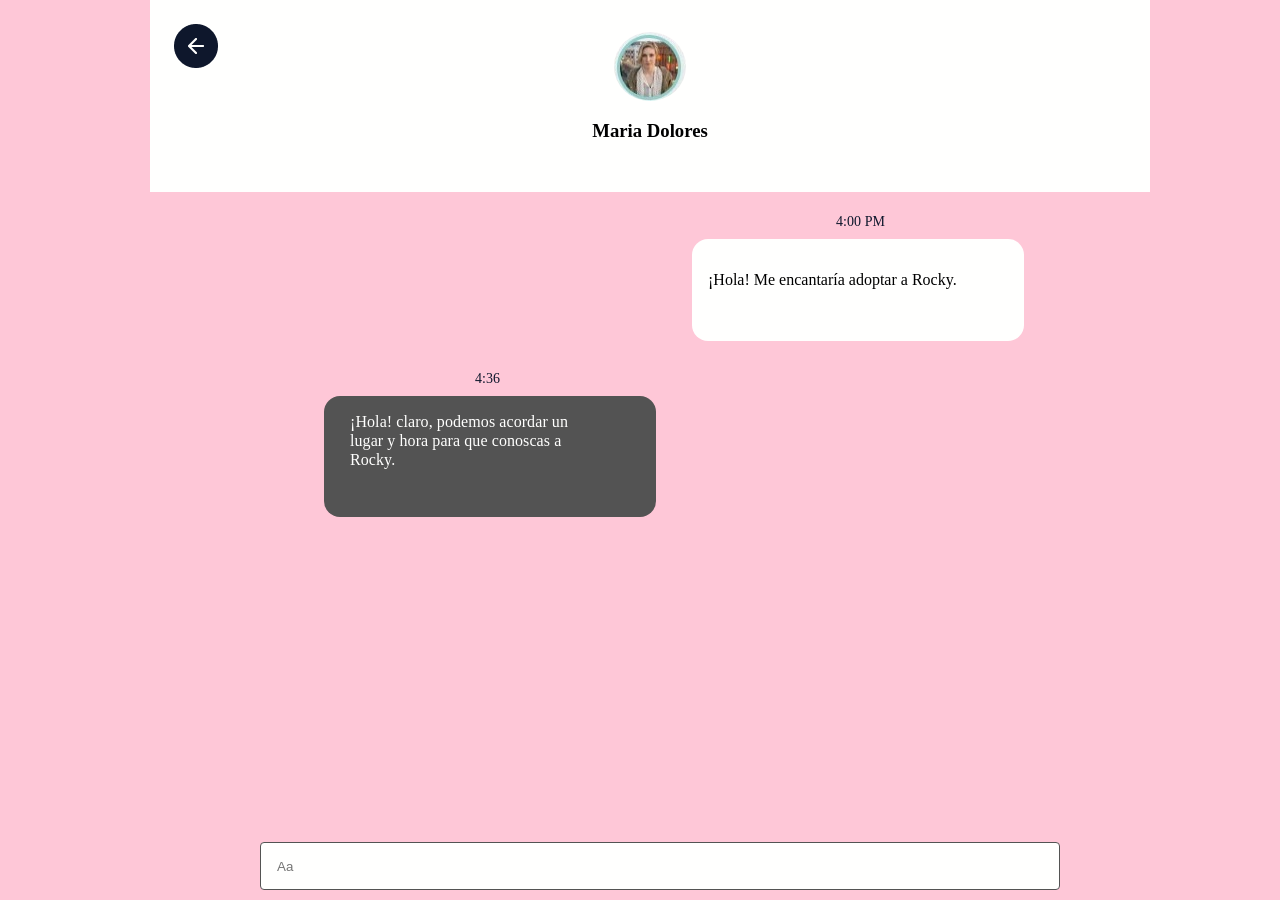
<file: pages/chat.html>
<!DOCTYPE html>
<html lang="en">
<head>
    <meta charset="UTF-8">
    <meta http-equiv="X-UA-Compatible" content="IE=edge">
    <meta name="viewport" content="width=device-width, initial-scale=1.0">
    <link rel="icon" type="image/png" sizes="32x32" href="../images/leonidasesteban.com.png">
    <link rel="stylesheet" href="../styles/scss/style.css">
    <title>Adopción de mascotas</title>
</head>
<body>
    <div class="chat1">
        <div class="usuario">
            <div class="back">
                <a href="./mensaje.html"><img src="../images/back.png"></a>
            </div>
            <div class="perfil-usuario">
                <img src="../images/fotochat.png" class="img-usuario">
                <h3 class="nombre-usuario">Maria Dolores</h3>
            </div>
        </div>
        <div>
            <h4 class="no-mensajes">Aún no hay mensajes</h4>
        </div>
        <div  id="misMensajes" class="mensaje-chat1">
                <div class="envio-mensaje">
                    <p class="hora-envio-mensaje">4:00 PM</p>
                    <div class="div-text-envio">
                        <p clas="text-mensaje-envio">¡Hola! Me encantaría adoptar a Rocky.</p>
                    </div>
                </div>
                <div class="recibir-mensaje">
                    <p class="hora-recibir-mensaje">4:36</p>
                    <div class="div-text-recibir">
                        <p class="text-mensaje-recibir">¡Hola! claro, podemos acordar un lugar y hora para que conoscas a Rocky.</p>
                    </div>
                </div>
        </div>
        <div class="text-chat">
            <input id="textoChat" type="text" class="input-text" placeholder="Aa">
        </div>
    </div>
    <script src="../scripts/chat.js" type="module"></script>
</body>
</html>
</file>
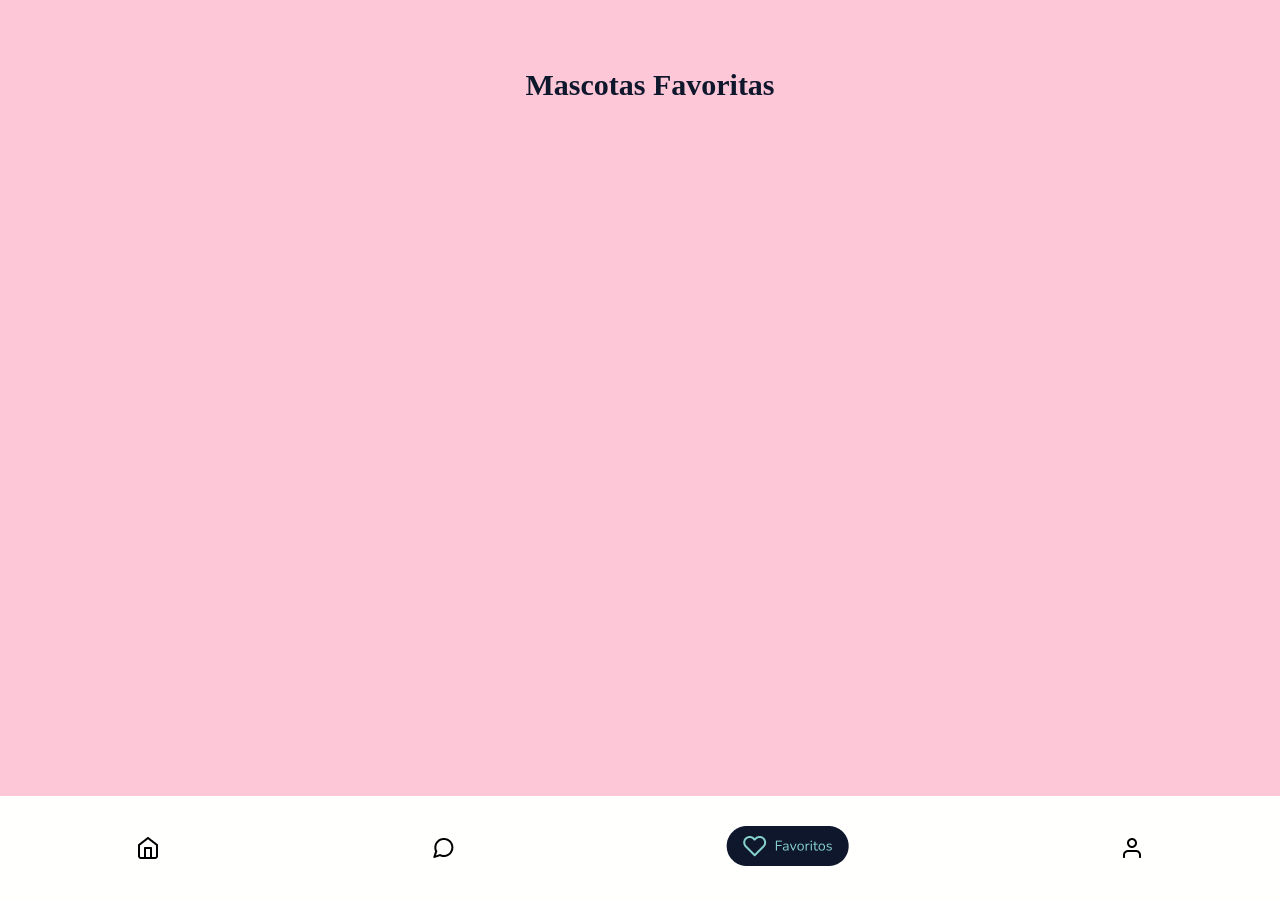
<file: pages/favoritos.html>
<!DOCTYPE html>
<html lang="en">
<head>
    <meta charset="UTF-8">
    <meta http-equiv="X-UA-Compatible" content="IE=edge">
    <meta name="viewport" content="width=device-width, initial-scale=1.0">
    <link rel="icon" type="image/png" sizes="32x32" href="../images/leonidasesteban.com.png">
    <link rel="stylesheet" href="../styles/scss/style.css">
    <title>Adopción de mascotas</title>
</head>
<body>
   <div class="favoritos">
        <div class="">
            <h1 class="titulo-favoritos">Mascotas Favoritas</h1>
        </div>
        <div id="favoritos-perro-gatos"></div>
        <nav class="navegation">
            <div class="componente1">
                <a href="./mascotas.html"><img src="../images/Component 1.png" class="img-componente1"></a>
            </div>
            <div class="componente2">
                <a href="./mensaje.html"><img src="../images/Component 3.png" class="img-componente3"></a>
            </div>
                  <div class="favoritos1">
                <a href="./favoritos.html"><img src="../images/favoritos.png" class="img-componente2"></a>
            </div>
            <div class="perfil1">
                <a href="./perfil.html"><img src="../images/perfil1.png" class="img-home"></a>
            </div>
        </nav>
   </div>
   <script src="..//scripts/showFavoritos.js" type="module"></script>
</body>
</html>
</file>
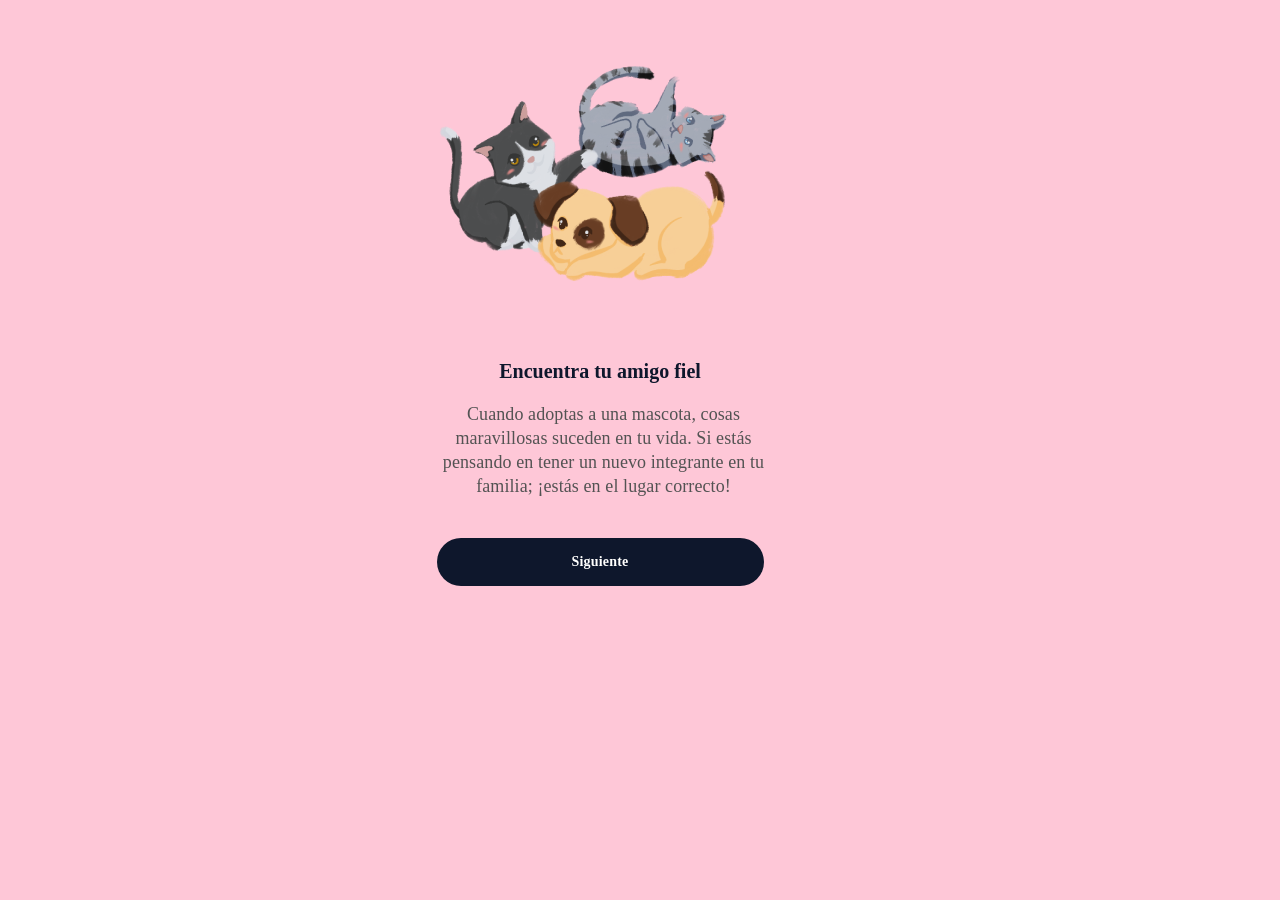
<file: pages/index1.html>
<!DOCTYPE html>
<html lang="en">
<head>
    <meta charset="UTF-8">
    <meta http-equiv="X-UA-Compatible" content="IE=edge">
    <meta name="viewport" content="width=device-width, initial-scale=1.0">
    <link rel="icon" type="image/png" sizes="32x32" href="../images/leonidasesteban.com.png">
    <link rel="stylesheet" href="../styles/scss/style.css">
    <title>Adopción de mascotas</title>
</head>
<body>
    <div class="container1">
        <div class="div-img1">
            <img src="../images/esperando adopción.png" class="img1">
        </div>
        <div class="div-info1">
            <h1 class="titulo1">Encuentra tu amigo fiel</h1>
            <p class="parrafo1">Cuando adoptas a una mascota, cosas maravillosas suceden en tu vida. Si estás pensando en tener un nuevo integrante en tu familia; ¡estás en el lugar correcto!</p>
        </div>
        <div class="div-button1">
            <a href="./index2.html" class="button1" type="submit">Siguiente</a>
        </div>
    </div>
</body>
</html>
</file>
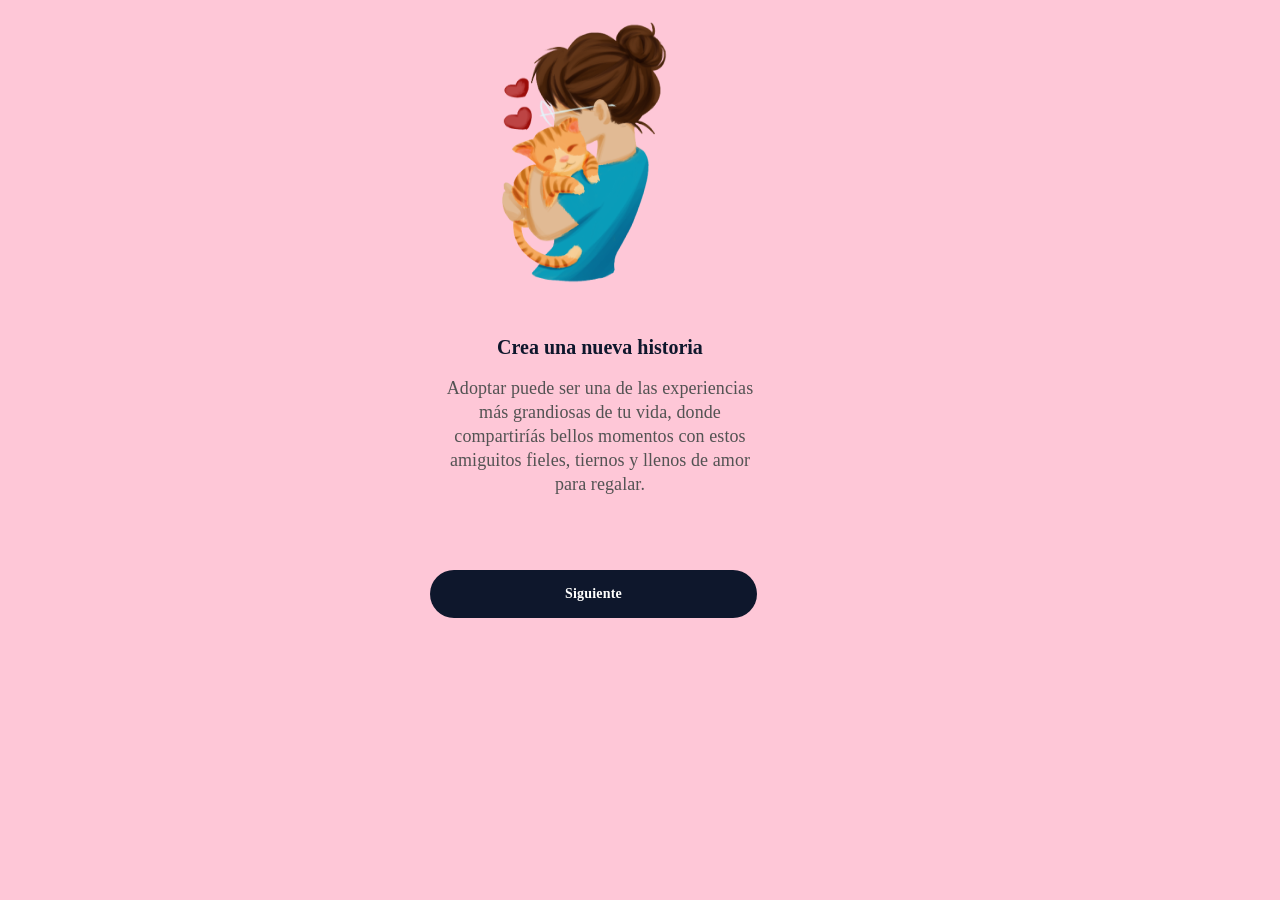
<file: pages/index2.html>
<!DOCTYPE html>
<html lang="en">
<head>
    <meta charset="UTF-8">
    <meta http-equiv="X-UA-Compatible" content="IE=edge">
    <meta name="viewport" content="width=device-width, initial-scale=1.0">
    <link rel="icon" type="image/png" sizes="32x32" href="../images/leonidasesteban.com.png">
    <link rel="stylesheet" href="../styles/scss/style.css">
    <title>Adopción de mascotas</title>
</head>
<body>
    <div class="container2">
        <div class="div-img2">
            <img src="../images/Adoptado.png" class="img2">
        </div>
        <div class="div-info2">
            <h1 class="titulo2">Crea una nueva historia</h1>
            <p class="parrafo2">Adoptar puede ser una de las experiencias más grandiosas de tu vida, donde compartiríás bellos momentos con estos amiguitos fieles, tiernos y llenos de amor para regalar.</p>
        </div>
        <div class="div-button2">
            <a href="./perfil.html" class="button2" type="submit">Siguiente</a>
        </div>
    </div>
</body>
</html>
</file>
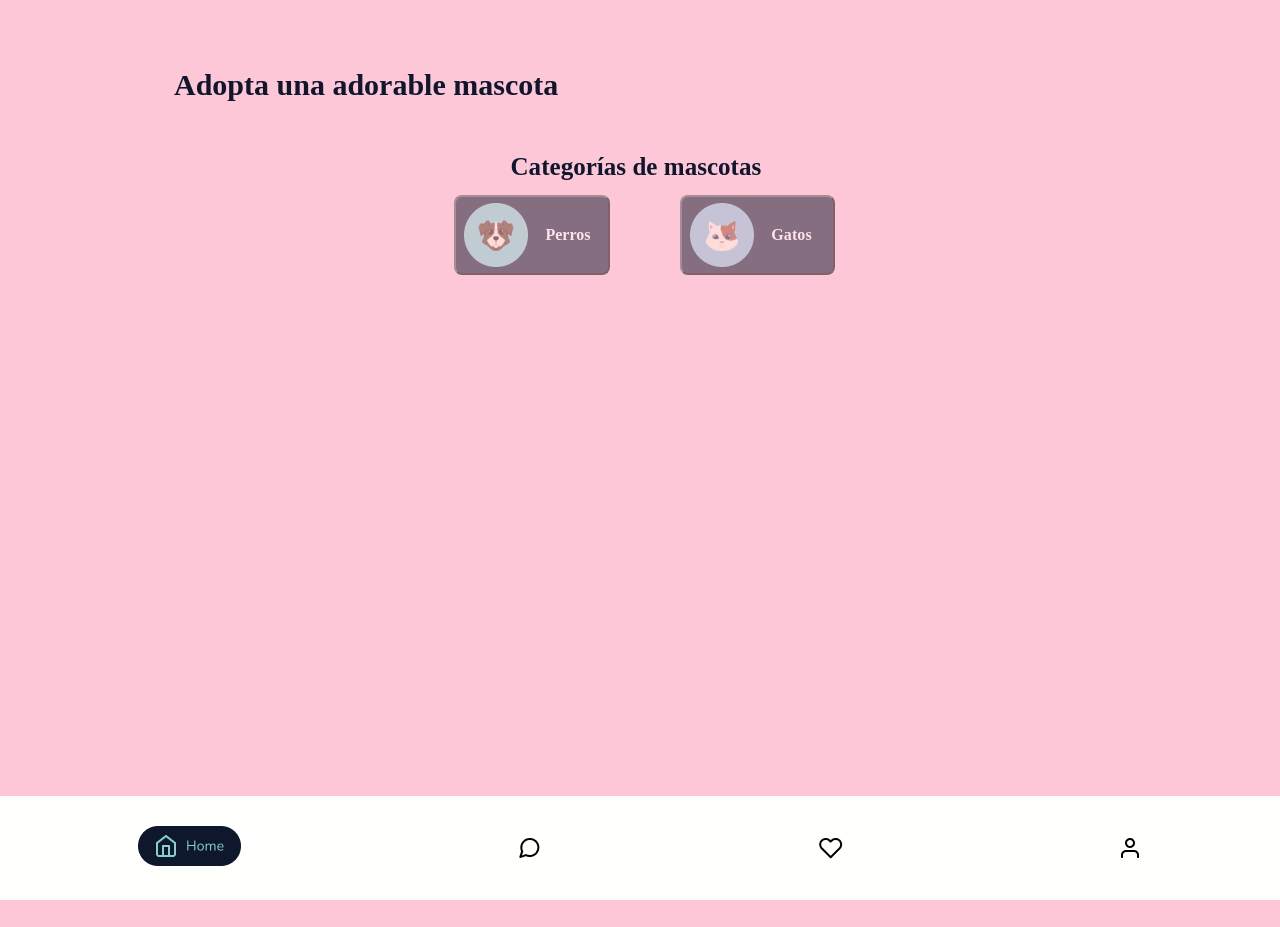
<file: pages/mascotas.html>
<!DOCTYPE html>
<html lang="en">
<head>
    <meta charset="UTF-8">
    <meta http-equiv="X-UA-Compatible" content="IE=edge">
    <meta name="viewport" content="width=device-width, initial-scale=1.0">
    <link rel="icon" type="image/png" sizes="32x32" href="../images/leonidasesteban.com.png">
    <link rel="stylesheet" href="../styles/scss/style.css">
    <title>Adopción de mascotas</title>
</head>
<body>
    <div class="mascotas">
        <div>
            <h1 class="titulo-mascota">Adopta una adorable mascota</h1>
        </div>
        <div class="categorias">
            <div>
                <h3 class="titulo-categoria">Categorías de mascotas</h3>
            </div>
            <div id="botonMascota" class="seccion-categorias">
                <div class="categoria-perros">
                    <button id="botonPerro" type="button" class="boton-perro">
                        <img src="../images/perros.png" class="img-perro"> 
                        <p class="parrafo-perro">Perros</p>
                    </button>
                </div>
                <div class="categoria-gatos">
                    <button id="botonGato" type="button" class="boton-gato">
                        <img src="../images/gatos.png" class="img-gato">
                        <p class="parrafo-gato">Gatos</p>
                    </button>
                </div>
            </div>
        </div>
        <div id="cards-perro-gatos">
            <div id="showP"></div>
            <div id="showG"></div>
        </div>
        <nav class="navegation">
            <div class="home1">
                <a href="./mascotas.html"><img src="../images/home (1).png" class="img-componente1"></a>
            </div>
            <div class="componente2">
                <a href="./mensaje.html"><img src="../images/Component 3.png" class="img-componente3"></a>
            </div>
                  <div class="componente3">
                <a href="./favoritos.html"><img src="../images/Component 2.png" class="img-componente2"></a>
            </div>
            <div class="perfil1">
                <a href="./perfil.html"><img src="../images/perfil1.png" class="img-home"></a>
            </div>
        </nav>
    </div>
    <script src='../scripts/home.js' type="module"></script>
</body>
</html>
</file>
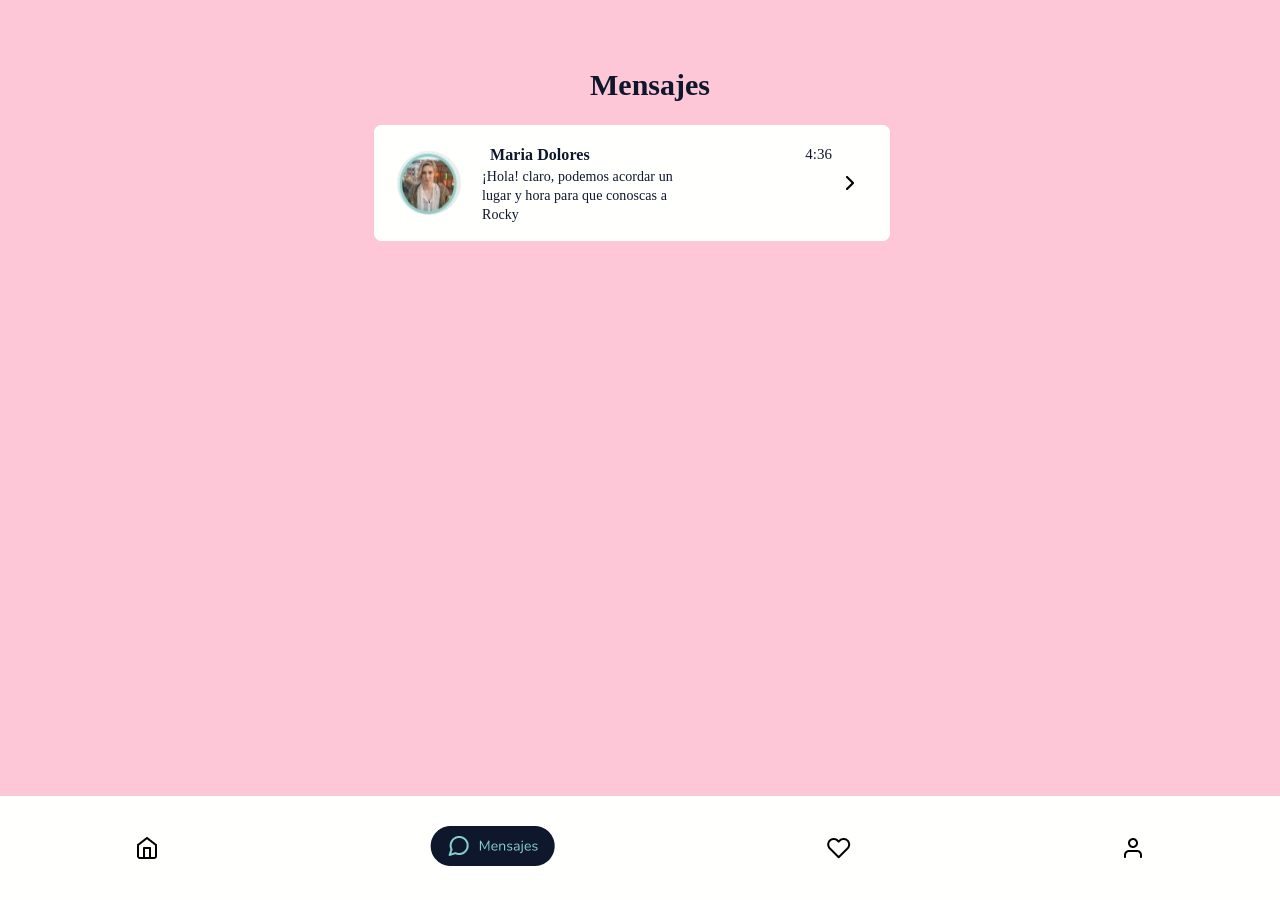
<file: pages/mensaje.html>
<!DOCTYPE html>
<html lang="en">
<head>
    <meta charset="UTF-8">
    <meta http-equiv="X-UA-Compatible" content="IE=edge">
    <meta name="viewport" content="width=device-width, initial-scale=1.0">
    <link rel="icon" type="image/png" sizes="32x32" href="../images/leonidasesteban.com.png">
    <link rel="stylesheet" href="../styles/scss/style.css">
    <title>Adopción de mascotas</title>
</head>
<body>
    <div class="mensajes">
        <div>
            <h1 class="titulo-mensajes">Mensajes</h1>
        </div>
        <div class="chat">
            <a href="./chat.html" class="redirrecion-chat">
                <div class="chat-div">
                    <img src="../images/fotochat.png" class="foto-chat">
                    <div class="data-chat">
                        <div class="chat-hora-nombre">
                            <h3 class="nombre-chat">Maria Dolores</h3>
                            <p class="hora-chat">4:36</p>
                        </div>
                        <p class="mensaje-chat">¡Hola! claro, podemos acordar un lugar y hora para que conoscas a Rocky</p>
                    </div>
                    <img src="../images/flecha.png" class="img-flecha">
                </div>
            </a>
        </div>
        <div class="chat">
            <a href="./chat.html" class="redirrecion-chat">
                <div class="chat-div">
                    <img src="../images/fotochat.png" class="foto-chat">
                    <div class="data-chat">
                        <div class="chat-hora-nombre">
                            <h3 class="nombre-chat">Maria Dolores</h3>
                            <p class="hora-chat">4:36</p>
                        </div>
                        <p class="mensaje-chat">¡Hola! claro, podemos acordar un lugar y hora para que conoscas a Rocky</p>
                    </div>
                    <img src="../images/flecha.png" class="img-flecha">
                </div>
            </a>
        </div>
        
        <nav class="navegation">
            <div class="componente1">
                <a href="./mascotas.html"><img src="../images/Component 1.png" class="img-componente1"></a>
            </div>
            <div class="mensajes1">
                <a href="./mensaje.html"><img src="../images/mensajes.png" class="img-componente3"></a>
            </div>
            <div class="componente3">
                <a href="./favoritos.html"><img src="../images/Component 2.png" class="img-componente2"></a>
            </div>
            <div class="perfil1">
                <a href="./perfil.html"><img src="../images/perfil1.png" class="img-home"></a>
            </div>
        </nav>
    </div>
    
</body>
</html>
</file>
<file: styles/scss/style.css>
@import url("https://fonts.googleapis.com/css2?family=PT+Sans:ital@0;1&family=Spartan:wght@500;600;900&family=Ubuntu:wght@300;400&display=swap");
.container1 {
  width: 375px;
  height: 400px;
  display: flex;
  flex-direction: column;
  justify-content: space-around;
}
@media screen and (min-width: 1000px) {
  .container1 {
    width: 1000px;
    height: 400px;
  }
}

.div-img1 {
  flex: none;
  order: 0;
  flex-grow: 0;
  margin: 10px 0px;
}
@media screen and (min-width: 1000px) {
  .div-img1 {
    margin: 10px 300px;
  }
}
@media screen and (min-width: 1200px) {
  .div-img1 {
    margin: 10px 420px;
  }
}

.img1 {
  position: static;
  width: 327px;
  height: 327px;
  left: 0px;
  top: 0px;
}

.div-info1 {
  display: flex;
  flex-direction: column;
  align-items: center;
  padding: 0px;
  position: static;
  width: 327px;
  height: 129px;
  left: 0px;
  top: 360px;
  flex: none;
  order: 1;
  flex-grow: 0;
}
@media screen and (min-width: 1000px) {
  .div-info1 {
    width: 1000px;
  }
}
@media screen and (min-width: 1200px) {
  .div-info1 {
    width: 1200px;
    align-items: center;
  }
}

.titulo1 {
  font-family: Nunito;
  font-style: normal;
  font-weight: bold;
  font-size: 18px;
  line-height: 25px;
  text-align: center;
  color: #0E172C;
  flex: none;
  order: 0;
  align-self: stretch;
  flex-grow: 0;
  margin: 8px 0px;
}
@media screen and (min-width: 1000px) {
  .titulo1 {
    font-size: 20px;
  }
}

.parrafo1 {
  position: static;
  width: 327px;
  height: 96px;
  left: 0px;
  top: 33px;
  font-family: Nunito;
  font-style: normal;
  font-weight: normal;
  font-size: 16px;
  line-height: 24px;
  text-align: center;
  letter-spacing: 0.005em;
  color: #535353;
  flex: none;
  order: 1;
  align-self: stretch;
  flex-grow: 0;
  margin: 8px 0px;
}
@media screen and (min-width: 1000px) {
  .parrafo1 {
    margin: 8px 340px;
    font-size: 18px;
  }
}
@media screen and (min-width: 1200px) {
  .parrafo1 {
    margin: 10px 440px;
    font-size: 18px;
  }
}

.div-button1 {
  display: flex;
  flex-direction: row;
  justify-content: center;
  align-items: center;
  position: absolute;
  width: 327px;
  height: 48px;
  left: 24px;
  top: 548px;
}
@media screen and (min-width: 1000px) {
  .div-button1 {
    left: 0px;
    width: 1000px;
  }
}
@media screen and (min-width: 1200px) {
  .div-button1 {
    left: 0px;
    width: 1200px;
  }
}

.button1 {
  display: flex;
  justify-content: center;
  text-decoration: none;
  padding: 16px;
  background: #0E172C;
  border-radius: 98px;
  position: static;
  width: 295px;
  height: 16px;
  left: 16px;
  top: 16px;
  font-family: Nunito;
  font-style: normal;
  font-weight: 600;
  font-size: 14px;
  line-height: 16px;
  align-items: center;
  text-align: center;
  letter-spacing: 0.0125em;
  color: #FFFFFE;
}
@media screen and (min-width: 1000px) {
  .button1 {
    margin-bottom: 20px;
  }
}

.container2 {
  width: 375px;
  height: 812px;
}
@media screen and (min-width: 1000px) {
  .container2 {
    width: 1000px;
  }
}
@media screen and (min-width: 1200px) {
  .container2 {
    width: 1200px;
  }
}

.div-img2 {
  flex: none;
  order: 0;
  flex-grow: 0;
  margin: 10px 0px;
}
@media screen and (min-width: 1000px) {
  .div-img2 {
    margin: 10px 300px;
  }
}
@media screen and (min-width: 1200px) {
  .div-img2 {
    margin: 10px 420px;
  }
}

.img2 {
  position: static;
  width: 327px;
  height: 280px;
  left: 0px;
  top: 0px;
}

.div-info2 {
  display: flex;
  flex-direction: column;
  align-items: center;
  padding: 0px;
  position: static;
  height: 153px;
  left: 0px;
  top: 360px;
  flex: none;
  order: 1;
  flex-grow: 0;
  margin: 33px 0px;
}

.titulo2 {
  font-family: Nunito;
  font-style: normal;
  font-weight: bold;
  font-size: 18px;
  line-height: 25px;
  text-align: center;
  color: #0E172C;
  flex: none;
  order: 0;
  align-self: stretch;
  flex-grow: 0;
  margin: 8px 0px;
}
@media screen and (min-width: 1000px) {
  .titulo2 {
    font-size: 20px;
  }
}
@media screen and (min-width: 1200px) {
  .titulo2 {
    font-size: 20px;
  }
}

.parrafo2 {
  position: static;
  width: 327px;
  height: 120px;
  left: 0px;
  top: 33px;
  font-family: Nunito;
  font-style: normal;
  font-weight: normal;
  font-size: 16px;
  line-height: 24px;
  text-align: center;
  letter-spacing: 0.005em;
  color: #535353;
  flex: none;
  order: 1;
  align-self: center;
  flex-grow: 0;
  margin: 8px 0px;
}
@media screen and (min-width: 1000px) {
  .parrafo2 {
    font-size: 18px;
  }
}
@media screen and (min-width: 1200px) {
  .parrafo2 {
    font-size: 18px;
  }
}

.div-button2 {
  display: flex;
  flex-direction: row;
  justify-content: center;
  align-items: center;
  position: absolute;
  width: 327px;
  height: 48px;
  left: 24px;
  top: 570px;
}
@media screen and (min-width: 1000px) {
  .div-button2 {
    left: 0px;
  }
}
@media screen and (min-width: 1200px) {
  .div-button2 {
    left: 0px;
  }
}

.button2 {
  display: flex;
  justify-content: center;
  text-decoration: none;
  padding: 16px;
  background: #0E172C;
  border-radius: 98px;
  position: static;
  width: 295px;
  height: 16px;
  left: 16px;
  top: 16px;
  font-family: Nunito;
  font-style: normal;
  font-weight: 600;
  font-size: 14px;
  line-height: 16px;
  align-items: center;
  text-align: center;
  letter-spacing: 0.0125em;
  color: #FFFFFE;
  flex: none;
}
@media screen and (min-width: 1000px) {
  .button2 {
    margin-left: 660px;
  }
}
@media screen and (min-width: 1200px) {
  .button2 {
    margin-left: 860px;
  }
}

.web-perfil {
  position: relative;
  width: 375px;
  height: 812px;
}
@media screen and (min-width: 1000px) {
  .web-perfil {
    width: 1000px;
    margin: 0px 450px;
  }
}
@media screen and (min-width: 1200px) {
  .web-perfil {
    width: 1000px;
    margin: 0px 450px;
  }
}
@media screen and (min-width: 1400px) {
  .web-perfil {
    width: 1000px;
    margin: 0px 600px;
  }
}

.perfil {
  position: absolute;
  width: 327px;
  height: 33px;
  left: 24px;
  top: 48px;
  font-family: Nunito;
  font-style: normal;
  font-weight: 800;
  font-size: 24px;
  line-height: 33px;
  color: #0E172C;
}
@media screen and (min-width: 1000px) {
  .perfil {
    font-size: 30px;
    left: 0px;
    top: 10px;
  }
}

.div-perfil {
  display: flex;
  flex-direction: column;
  justify-content: center;
  align-items: center;
  padding: 0px;
  position: absolute;
  width: 94px;
  height: 136px;
  left: 141px;
  top: 113px;
}

#imgUser {
  border-radius: 60%;
}

.nombre {
  position: static;
  width: 94px;
  height: 24px;
  left: 0px;
  top: 0px;
  font-family: Nunito;
  font-style: normal;
  font-weight: normal;
  font-size: 16px;
  line-height: 24px;
  text-align: center;
  letter-spacing: 0.005em;
  color: #0E172C;
  flex: none;
  order: 0;
  flex-grow: 0;
  margin: 8px 0px;
}
@media screen and (min-width: 1000px) {
  .nombre {
    font-size: 26px;
  }
}

.editar {
  position: static;
  width: 94px;
  height: 16px;
  left: 0px;
  top: 32px;
  font-family: Nunito;
  font-style: normal;
  font-weight: 600;
  font-size: 14px;
  line-height: 16px;
  text-decoration: none;
  text-align: center;
  letter-spacing: 0.0125em;
  color: #0E172C;
  flex: none;
  order: 1;
  flex-grow: 0;
  margin: 8px 0px;
}
@media screen and (min-width: 1000px) {
  .editar {
    margin-top: 30px;
  }
}

.form1 {
  display: flex;
  flex-direction: column;
  align-items: flex-start;
  padding: 0px;
  position: absolute;
  width: 327px;
  height: 332px;
  left: 24px;
  top: 273px;
}
@media screen and (min-width: 1000px) {
  .form1 {
    left: 0px;
  }
}

.dato-nombre {
  display: flex;
  flex-direction: column;
  align-items: flex-start;
  padding: 0px;
  position: static;
  width: 327px;
  height: 76px;
  left: 0px;
  top: 0px;
  flex: none;
  order: 0;
  flex-grow: 0;
  margin: 16px 0px;
}
@media screen and (min-width: 1000px) {
  .dato-nombre {
    width: 1000px;
  }
}

.label-nombre {
  display: flex;
  flex-direction: row;
  align-items: flex-start;
  padding: 0px 0px 0px 16px;
  position: static;
  width: 74px;
  height: 24px;
  left: 0px;
  top: 0px;
  flex: none;
  order: 0;
  flex-grow: 0;
  margin: 4px 0px;
  font-family: Nunito;
  font-style: normal;
  font-weight: normal;
  font-size: 16px;
  line-height: 24px;
  letter-spacing: 0.005em;
  color: #0E172C;
  flex: none;
  order: 0;
  flex-grow: 0;
  margin: 4px 0px;
}
@media screen and (min-width: 1000px) {
  .label-nombre {
    font-size: 20px;
  }
}

.dato-apellido {
  display: flex;
  flex-direction: column;
  align-items: flex-start;
  padding: 0px;
  position: static;
  width: 327px;
  height: 76px;
  left: 0px;
  top: 92px;
  flex: none;
  order: 1;
  flex-grow: 0;
  margin: 16px 0px;
}
@media screen and (min-width: 1000px) {
  .dato-apellido {
    width: 1000px;
  }
}

.label-apellido {
  display: flex;
  flex-direction: row;
  align-items: flex-start;
  padding: 0px 0px 0px 16px;
  position: static;
  width: 76px;
  height: 24px;
  left: 0px;
  top: 0px;
  flex: none;
  order: 0;
  flex-grow: 0;
  margin: 4px 0px;
  font-family: Nunito;
  font-style: normal;
  font-weight: normal;
  font-size: 16px;
  line-height: 24px;
  letter-spacing: 0.005em;
  color: #0E172C;
  flex: none;
  order: 0;
  flex-grow: 0;
  margin: 4px 0px;
}
@media screen and (min-width: 1000px) {
  .label-apellido {
    font-size: 20px;
  }
}

.dato-correo {
  display: flex;
  flex-direction: column;
  align-items: flex-start;
  padding: 0px 0px 8px;
  position: static;
  width: 327px;
  height: 84px;
  left: 0px;
  top: 184px;
  flex: none;
  order: 2;
  flex-grow: 0;
  margin: 16px 0px;
}
@media screen and (min-width: 1000px) {
  .dato-correo {
    width: 1000px;
  }
}

.label-correo {
  display: flex;
  flex-direction: row;
  align-items: flex-start;
  padding: 0px 0px 0px 16px;
  position: static;
  width: 65px;
  height: 24px;
  left: 0px;
  top: 0px;
  flex: none;
  order: 0;
  flex-grow: 0;
  margin: 4px 0px;
}
@media screen and (min-width: 1000px) {
  .label-correo {
    font-size: 20px;
  }
}

.input {
  display: flex;
  flex-direction: row;
  align-items: flex-start;
  padding: 12px 16px;
  position: static;
  width: 327px;
  height: 48px;
  left: 0px;
  top: 28px;
  background: #FFFFFE;
  border: 1px solid #535353;
  box-sizing: border-box;
  border-radius: 4px;
  flex: none;
  order: 1;
  align-self: stretch;
  flex-grow: 0;
  margin: 4px 0px;
}
@media screen and (min-width: 1000px) {
  .input {
    width: 400px;
  }
}

.dato-id {
  display: none;
}

.button-guardar {
  display: flex;
  flex-direction: row;
  justify-content: center;
  align-items: center;
  position: static;
  width: 327px;
  height: 48px;
  left: 0px;
  top: 284px;
  flex: none;
  order: 3;
  align-self: stretch;
  flex-grow: 0;
}
@media screen and (min-width: 1000px) {
  .button-guardar {
    margin: 0px 30px;
  }
}

.guardar {
  position: static;
  width: 295px;
  height: 16px;
  left: 16px;
  top: 16px;
  display: flex;
  flex-direction: row;
  justify-content: center;
  align-items: center;
  padding: 24px;
  background: #0E172C;
  border-radius: 98px;
  font-family: Nunito;
  font-style: normal;
  font-weight: 600;
  font-size: 14px;
  line-height: 16px;
  align-items: center;
  text-align: center;
  letter-spacing: 0.0125em;
  color: #FFFFFE;
  flex: none;
  order: 0;
  flex-grow: 1;
  margin: 16px 0px;
}
@media screen and (min-width: 1000px) {
  .guardar {
    font-size: 18px;
  }
}

.navegation {
  display: flex;
  flex-direction: row;
  justify-content: space-around;
  align-items: center;
  padding: 16px 0px;
  position: fixed;
  width: 100%;
  height: 72px;
  left: 0px;
  bottom: 0px;
  background: #FFFFFE;
}

.componente1 {
  position: static;
  width: 24px;
  height: 24px;
  left: 24px;
  top: 24px;
  flex: none;
  order: 0;
  flex-grow: 0;
  margin: 0px 0px;
}

.componente2 {
  position: static;
  width: 24px;
  height: 24px;
  left: 100.33px;
  top: 24px;
  flex: none;
  order: 1;
  flex-grow: 0;
  margin: 0px 0px;
}

.componente3 {
  width: 24px;
  height: 24px;
  left: 176.67px;
  top: 24px;
  flex: none;
  order: 2;
  flex-grow: 0;
  margin: 0px 0px;
}

.home {
  display: flex;
  flex-direction: row;
  justify-content: center;
  align-items: center;
  padding: 8px 16px;
  position: static;
  width: 68px;
  height: 30px;
  left: 253px;
  top: 16px;
  flex: none;
  order: 3;
  flex-grow: 0;
  margin: 0px 0px;
}

.mascotas {
  position: relative;
  width: 375px;
  height: 927px;
}
@media screen and (min-width: 1000px) {
  .mascotas {
    width: 1000px;
    margin: 0px 50px;
  }
}
@media screen and (min-width: 1200px) {
  .mascotas {
    width: 1000px;
    margin: 0px 150px;
  }
}
@media screen and (min-width: 1400px) {
  .mascotas {
    width: 1000px;
    margin: 0px 200px;
  }
}

.titulo-mascota {
  position: absolute;
  width: 327px;
  height: 66px;
  left: 24px;
  top: 48px;
  font-family: Nunito;
  font-style: normal;
  font-weight: 800;
  font-size: 24px;
  line-height: 33px;
  color: #0E172C;
}
@media screen and (min-width: 1000px) {
  .titulo-mascota {
    width: 1000px;
    font-size: 30px;
  }
}

.categorias {
  display: flex;
  flex-direction: column;
  align-items: flex-start;
  padding: 0px;
  position: absolute;
  width: 327px;
  height: 113px;
  left: 24px;
  top: 146px;
}
@media screen and (min-width: 1000px) {
  .categorias {
    width: 1000px;
    align-items: center;
  }
}

.titulo-categoria {
  position: static;
  width: 327px;
  height: 25px;
  left: 0px;
  top: 0px;
  font-family: Nunito;
  font-style: normal;
  font-weight: 600;
  font-size: 18px;
  line-height: 25px;
  letter-spacing: 0.0015em;
  color: #0E172C;
  flex: none;
  order: 0;
  flex-grow: 0;
  margin: 8px 0px;
}
@media screen and (min-width: 1000px) {
  .titulo-categoria {
    font-size: 25px;
  }
}

.seccion-categorias {
  display: flex;
  flex-direction: row;
  align-items: flex-start;
  padding: 0px;
  position: static;
  width: 327px;
  height: 80px;
  left: 0px;
  top: 33px;
  flex: none;
  order: 1;
  flex-grow: 0;
  margin: 8px 0px;
}
@media screen and (min-width: 1000px) {
  .seccion-categorias {
    width: 1000px;
    justify-content: center;
  }
}

@media screen and (min-width: 1000px) {
  .categoria-perros {
    padding-right: 50px;
  }
}

.boton-perro {
  display: flex;
  flex-direction: row;
  align-items: center;
  padding: 8px;
  position: static;
  width: 156px;
  height: 80px;
  left: 0px;
  top: 0px;
  background: #0E172C;
  opacity: 0.5;
  border-radius: 8px;
  flex: none;
  order: 0;
  flex-grow: 0;
}
@media screen and (min-width: 1000px) {
  .boton-perro {
    margin: 0px 10px;
  }
}

.boton-perro:hover {
  opacity: 1;
  cursor: pointer;
}

.parrafo-perro {
  position: static;
  width: 49px;
  height: 24px;
  left: 88px;
  top: 28px;
  font-family: Nunito;
  font-style: normal;
  font-weight: bold;
  font-size: 16px;
  line-height: 24px;
  color: #FFFFFE;
  flex: none;
  order: 1;
  flex-grow: 0;
  margin: 0px 16px;
}

@media screen and (min-width: 1000px) {
  .categoria-gatos {
    padding-right: 60px;
  }
}

.boton-gato {
  display: flex;
  flex-direction: row;
  align-items: center;
  padding: 8px;
  position: static;
  width: 155px;
  height: 80px;
  left: 172px;
  top: 0px;
  background: #0E172C;
  opacity: 0.5;
  border-radius: 8px;
  flex: none;
  order: 1;
  flex-grow: 0;
  margin: 0px 16px;
}
@media screen and (min-width: 1000px) {
  .boton-gato {
    margin: 0px 10px;
  }
}

.boton-gato:hover {
  opacity: 1;
  cursor: pointer;
}

.parrafo-gato {
  position: static;
  width: 44px;
  height: 24px;
  left: 88px;
  top: 28px;
  font-family: Nunito;
  font-style: normal;
  font-weight: bold;
  font-size: 16px;
  line-height: 24px;
  letter-spacing: 0.005em;
  color: #FFFFFE;
  flex: none;
  order: 1;
  flex-grow: 0;
  margin: 0px 16px;
}

#cards-perro-gatos {
  display: flex;
  flex-wrap: wrap;
  align-items: flex-start;
  padding: 0px;
  position: absolute;
  width: 327px;
  height: 548px;
  left: 24px;
  top: 283px;
  flex: none;
  order: 0;
  flex-grow: 0;
  margin: 8px 0px;
}
@media screen and (min-width: 1000px) {
  #cards-perro-gatos {
    width: 1000px;
    justify-content: center;
  }
}

#showP {
  display: flex;
  flex-wrap: wrap;
}

#showG {
  display: flex;
  flex-wrap: wrap;
}

.perro-fondo {
  display: flex;
  flex-direction: column;
  justify-content: flex-end;
  align-items: flex-start;
  padding: 16px;
  position: static;
  width: 120px;
  height: 190px;
  left: 0px;
  top: 0px;
  border-radius: 16px;
  flex: none;
  order: 0;
  flex-grow: 0;
  margin: 24px 5px;
}
@media screen and (min-width: 1000px) {
  .perro-fondo {
    margin: 24px 30px;
  }
}

.perro-fondo {
  cursor: pointer;
}

.gato-fondo {
  display: flex;
  flex-direction: column;
  justify-content: flex-end;
  align-items: flex-start;
  padding: 16px;
  position: static;
  width: 120px;
  height: 190px;
  left: 0px;
  top: 0px;
  border-radius: 16px;
  flex: none;
  order: 0;
  flex-grow: 0;
  margin: 24px 5px;
}
@media screen and (min-width: 1000px) {
  .gato-fondo {
    margin: 24px 30px;
  }
}

.gato-fondo {
  cursor: pointer;
}

.nombre-mascota {
  position: static;
  width: 124px;
  height: 19px;
  left: 16px;
  top: 196px;
  font-family: Nunito;
  font-style: normal;
  font-weight: bold;
  font-size: 14px;
  line-height: 19px;
  letter-spacing: 0.005em;
  color: #FFFFFF;
  flex: none;
  order: 0;
  align-self: stretch;
  flex-grow: 0;
  margin: 0px 0px;
}
@media screen and (min-width: 1000px) {
  .nombre-mascota {
    font-size: 16px;
  }
}

.raza {
  position: static;
  width: 124px;
  height: 19px;
  left: 16px;
  top: 215px;
  font-family: Nunito;
  font-style: normal;
  font-weight: normal;
  font-size: 14px;
  line-height: 19px;
  letter-spacing: 0.005em;
  color: #CDCDCD;
  flex: none;
  order: 1;
  align-self: stretch;
  flex-grow: 0;
  margin: 0px 0px;
}
@media screen and (min-width: 1000px) {
  .raza {
    font-size: 16px;
  }
}

.perfil1 {
  width: 24px;
  height: 24px;
  left: 176.67px;
  top: 24px;
  flex: none;
  order: 2;
  flex-grow: 0;
  margin: 0px 0px;
}

.favoritos {
  position: relative;
  width: 375px;
  height: 812px;
}
@media screen and (min-width: 1000px) {
  .favoritos {
    width: 1000px;
    margin: 0px 60px;
  }
}
@media screen and (min-width: 1200px) {
  .favoritos {
    width: 1000px;
    margin: 0px 150px;
  }
}
@media screen and (min-width: 1400px) {
  .favoritos {
    width: 1000px;
    margin: 0px 200px;
  }
}

.titulo-favoritos {
  position: absolute;
  width: 327px;
  height: 33px;
  left: 24px;
  top: 48px;
  font-family: Nunito;
  font-style: normal;
  font-weight: 800;
  font-size: 24px;
  line-height: 33px;
  color: #0E172C;
}
@media screen and (min-width: 1000px) {
  .titulo-favoritos {
    width: 1000px;
    display: flex;
    justify-content: center;
    font-size: 30px;
    left: 0px;
  }
}

#favoritos-perro-gatos {
  display: flex;
  flex-wrap: wrap;
  align-items: flex-start;
  padding: 0px;
  position: absolute;
  width: 327px;
  height: 113px;
  left: 24px;
  top: 113px;
  flex: none;
  order: 0;
  flex-grow: 0;
  margin: 8px 0px;
}
@media screen and (min-width: 1000px) {
  #favoritos-perro-gatos {
    width: 1000px;
    left: 0px;
    justify-content: center;
  }
}

.favoritos1 {
  flex: none;
  order: 2;
  flex-grow: 0;
  margin: 0px 0px;
}

.perfil1 {
  width: 24px;
  height: 24px;
  left: 176.67px;
  top: 24px;
  flex: none;
  order: 2;
  flex-grow: 0;
  margin: 0px 0px;
}

.mensajes {
  position: relative;
  width: 375px;
  height: 812px;
}
@media screen and (min-width: 1000px) {
  .mensajes {
    width: 1000px;
    margin: 0px 50px;
  }
}
@media screen and (min-width: 1200px) {
  .mensajes {
    width: 1000px;
    margin: 0px 150px;
  }
}
@media screen and (min-width: 1400px) {
  .mensajes {
    width: 1000px;
    margin: 0px 200px;
  }
}

.titulo-mensajes {
  position: absolute;
  width: 327px;
  height: 33px;
  left: 24px;
  top: 48px;
  font-family: Nunito;
  font-style: normal;
  font-weight: 800;
  font-size: 24px;
  line-height: 33px;
  color: #0E172C;
}
@media screen and (min-width: 1000px) {
  .titulo-mensajes {
    width: 1000px;
    font-size: 30px;
    text-align: center;
    left: 0px;
  }
}

.chat {
  display: flex;
  flex-direction: column;
  align-items: flex-start;
  padding: 8px;
  position: absolute;
  width: 327px;
  height: 80px;
  left: 24px;
  top: 105px;
  background: #FFFFFE;
  border-radius: 8px;
}
@media screen and (min-width: 1000px) {
  .chat {
    width: 500px;
    height: 100px;
    margin: 20px 200px;
    align-items: center;
    justify-content: center;
  }
}

.redirrecion-chat {
  text-decoration: none;
}

.chat-div {
  display: flex;
  flex-direction: row;
  justify-content: center;
  align-items: center;
  padding: 0px;
  position: static;
  width: 311px;
  height: 64px;
  left: 8px;
  top: 8px;
  flex: none;
  order: 0;
  align-self: stretch;
  flex-grow: 0;
  margin: 8px 0px;
}
@media screen and (min-width: 1000px) {
  .chat-div {
    width: 500px;
    justify-content: center;
    left: 0px;
  }
}

.foto-chat {
  position: static;
  width: 64px;
  height: 64px;
  left: 0px;
  top: 0px;
  box-sizing: border-box;
  border-radius: 50%;
  flex: none;
  order: 0;
  flex-grow: 0;
  margin: 0px 8px;
}
@media screen and (min-width: 1000px) {
  .foto-chat {
    margin: 0px 15px;
  }
}

.data-chat {
  display: flex;
  flex-direction: column;
  align-items: flex-start;
  padding: 0px;
  position: static;
  width: 207px;
  height: 81px;
  left: 72px;
  top: 0px;
  flex: none;
  order: 1;
  flex-grow: 1;
  margin: 0px 6px;
}

.chat-hora-nombre {
  display: flex;
  flex-direction: row;
  align-items: center;
  justify-content: space-between;
  padding: 0px;
  position: static;
  width: 207px;
  height: 24px;
  left: 0px;
  top: 0px;
  flex: none;
  order: 0;
  align-self: stretch;
  flex-grow: 0;
  margin: 0px 0px;
}
@media screen and (min-width: 1000px) {
  .chat-hora-nombre {
    width: 350px;
  }
}

.nombre-chat {
  position: static;
  width: 176px;
  height: 24px;
  left: 0px;
  top: 0px;
  font-family: Nunito;
  font-style: normal;
  font-weight: bold;
  font-size: 16px;
  line-height: 24px;
  display: flex;
  align-items: center;
  letter-spacing: 0.005em;
  color: #0E172C;
  flex: none;
  order: 0;
  flex-grow: 1;
  margin: 0px 8px;
}

.hora-chat {
  font-family: Nunito;
  font-style: normal;
  font-weight: normal;
  font-size: 11px;
  line-height: 15px;
  color: #0E172C;
}
@media screen and (min-width: 1000px) {
  .hora-chat {
    font-size: 15px;
  }
}

.mensaje-chat {
  position: static;
  width: 207px;
  height: 57px;
  left: 0px;
  top: 24px;
  font-family: Nunito;
  font-style: normal;
  font-weight: normal;
  font-size: 14px;
  line-height: 19px;
  display: flex;
  align-items: center;
  letter-spacing: 0.005em;
  color: #0E172C;
  flex: none;
  order: 1;
  align-self: stretch;
  flex-grow: 0;
  margin: 0px 0px;
}

.img-flecha {
  position: static;
  width: 24px;
  height: 24px;
  left: 287px;
  top: 28.5px;
  flex: none;
  order: 1;
  flex-grow: 0;
  margin: 0px 8px;
}
@media screen and (min-width: 1000px) {
  .img-flecha {
    left: 0px;
    margin-right: 20px;
  }
}

.perfil1 {
  width: 24px;
  height: 24px;
  left: 176.67px;
  top: 24px;
  flex: none;
  order: 2;
  flex-grow: 0;
  margin: 0px 0px;
}

.chat1 {
  position: relative;
  width: 375px;
  height: 812px;
}
@media screen and (min-width: 1000px) {
  .chat1 {
    width: 1000px;
    margin: 0px 30px;
  }
}
@media screen and (min-width: 1200px) {
  .chat1 {
    width: 1000px;
    margin: 0px 150px;
  }
}
@media screen and (min-width: 1400px) {
  .chat1 {
    width: 1000px;
    margin: 0px 200px;
  }
}

.usuario {
  display: flex;
  flex-direction: row;
  align-items: left;
  background: #FFFFFE;
}
@media screen and (min-width: 1000px) {
  .usuario {
    justify-content: center;
  }
}

.back {
  position: absolute;
  width: 44px;
  height: 44px;
  left: 24px;
  top: 24px;
}

.perfil-usuario {
  display: flex;
  flex-direction: column;
  justify-content: center;
  align-items: center;
  padding: 24px;
  width: 375px;
  height: 144px;
  left: 0px;
  top: 0px;
}

.img-usuario {
  position: static;
  left: 0px;
  top: 0px;
  order: 0;
  flex-grow: 0;
  margin: 0px 8px;
  border-radius: 50%;
}

.no-mensajes {
  position: absolute;
  width: 192px;
  height: 24px;
  left: 92px;
  top: 293px;
  font-family: Nunito;
  font-style: normal;
  font-weight: bold;
  font-size: 16px;
  line-height: 24px;
  align-items: center;
  text-align: center;
  letter-spacing: 0.005em;
  color: #0E172C;
  display: none;
}

.mensaje-chat1 {
  display: flex;
  flex-direction: column;
  padding: 0px;
  position: absolute;
  width: 327px;
  height: 229px;
  left: 24px;
  top: 168px;
}
@media screen and (min-width: 1000px) {
  .mensaje-chat1 {
    width: 1000px;
    align-items: center;
  }
}

.envio-mensaje {
  display: flex;
  flex-direction: column;
  align-items: flex-end;
  padding: 0px;
  position: static;
  width: 327px;
  height: 93px;
  left: 0px;
  top: 0px;
  flex: none;
  order: 0;
  flex-grow: 0;
  margin: 40px 0px;
}
@media screen and (min-width: 1000px) {
  .envio-mensaje {
    width: 700px;
  }
}

.hora-envio-mensaje {
  width: 327px;
  height: 19px;
  left: 0px;
  top: 0px;
  font-family: Nunito;
  font-style: normal;
  font-weight: normal;
  font-size: 14px;
  line-height: 19px;
  display: flex;
  justify-content: center;
  text-align: center;
  letter-spacing: 0.005em;
  color: #0E172C;
  margin: 4px 0px;
}

.div-text-envio {
  display: flex;
  flex-direction: row;
  padding: 16px;
  position: static;
  width: 255px;
  height: 70px;
  left: 72px;
  top: 23px;
  background: #FFFFFE;
  border-radius: 16px;
  flex: none;
  order: 1;
  flex-grow: 0;
  margin: 4px 0px;
}
@media screen and (min-width: 1000px) {
  .div-text-envio {
    width: 300px;
  }
}

.text-mensaje-envio {
  position: static;
  width: 223px;
  height: 38px;
  left: 16px;
  top: 16px;
  font-family: Nunito;
  font-style: normal;
  font-weight: normal;
  font-size: 14px;
  line-height: 19px;
  display: flex;
  align-items: center;
  letter-spacing: 0.005em;
  color: #0E172C;
  flex: none;
  order: 0;
  flex-grow: 0;
  margin: 0px 0px;
}
@media screen and (min-width: 1000px) {
  .text-mensaje-envio {
    font-size: 16px;
  }
}

.recibir-mensaje {
  display: flex;
  flex-direction: column;
  align-items: flex-start;
  padding: 0px;
  width: 327px;
  height: 112px;
  left: 0px;
  top: 117px;
  margin: 24px 0px;
}
@media screen and (min-width: 1000px) {
  .recibir-mensaje {
    width: 700px;
  }
}

.hora-recibir-mensaje {
  position: static;
  width: 327px;
  height: 19px;
  left: 0px;
  top: 0px;
  font-family: Nunito;
  font-style: normal;
  font-weight: normal;
  font-size: 14px;
  line-height: 19px;
  display: flex;
  justify-content: center;
  letter-spacing: 0.005em;
  color: #0E172C;
  flex: none;
  order: 0;
  flex-grow: 0;
  margin: 4px 0px;
}

.div-text-recibir {
  display: flex;
  flex-direction: row;
  align-items: flex-start;
  padding: 16px;
  position: static;
  width: 255px;
  height: 89px;
  left: 0px;
  top: 23px;
  background: #535353;
  border-radius: 16px;
  flex: none;
  order: 1;
  flex-grow: 0;
  margin: 4px 0px;
}
@media screen and (min-width: 1000px) {
  .div-text-recibir {
    width: 300px;
  }
}

.text-mensaje-recibir {
  position: static;
  width: 223px;
  height: 57px;
  left: 16px;
  top: 16px;
  font-family: Nunito;
  font-style: normal;
  font-weight: normal;
  font-size: 14px;
  line-height: 19px;
  display: flex;
  align-items: center;
  letter-spacing: 0.005em;
  color: #FFFFFE;
  flex: none;
  order: 0;
  flex-grow: 0;
  margin: 0px 10px;
}
@media screen and (min-width: 1000px) {
  .text-mensaje-recibir {
    font-size: 16px;
  }
}

.input-text {
  display: flex;
  flex-direction: row;
  align-items: flex-start;
  padding: 12px 16px;
  position: fixed;
  width: 359px;
  height: 48px;
  left: 8px;
  bottom: 10px;
  border: 1px solid #535353;
  box-sizing: border-box;
  border-radius: 4px;
  background: #FFFFFE;
}
@media screen and (min-width: 1000px) {
  .input-text {
    width: 700px;
    margin: 0px 150px;
    left: 0px;
  }
}
@media screen and (min-width: 1200px) {
  .input-text {
    width: 800px;
    margin: 0px 260px;
  }
}
@media screen and (min-width: 1400px) {
  .input-text {
    width: 800px;
    margin: 0px 300px;
  }
}

.infoMascota {
  position: relative;
  width: 375px;
  height: 1064px;
}
@media screen and (min-width: 1000px) {
  .infoMascota {
    width: 1000px;
    margin: 0px 300px;
  }
}
@media screen and (min-width: 1200px) {
  .infoMascota {
    width: 1000px;
    margin: 0px 450px;
  }
}
@media screen and (min-width: 1400px) {
  .infoMascota {
    width: 1000px;
    margin: 0px 370px;
  }
}

.foto-info {
  position: static;
  width: 375px;
  height: 442px;
  left: 0px;
  top: 0px;
}
@media screen and (min-width: 1000px) {
  .foto-info {
    width: 1000px;
  }
}
@media screen and (min-width: 1200px) {
  .foto-info {
    width: 1000px;
  }
}

.back-info {
  display: flex;
  flex-direction: row;
  align-items: flex-start;
  padding: 10px;
  width: 44px;
  height: 44px;
  left: 24px;
}

.informacion {
  display: flex;
  flex-direction: column;
  align-items: flex-start;
  position: absolute;
  width: 375px;
  height: 636px;
  left: 0px;
  bottom: 0px;
  background: #FFFFFE;
  border-radius: 16px 16px 0px 0px;
}

.informacion-div {
  padding: 16px 24px;
}

.informacion-head {
  display: flex;
  flex-direction: row;
  justify-content: center;
  align-items: center;
  padding: 0px;
  position: static;
  width: 327px;
  height: 48px;
  left: 0px;
  top: 0px;
  flex: none;
  order: 0;
  flex-grow: 0;
  margin: 15px 0px;
}

.nombre-info-mascota {
  display: flex;
  flex-direction: row;
  align-items: center;
  padding: 0px;
  position: static;
  width: 263px;
  height: 33px;
  left: 0px;
  top: 0px;
  flex: none;
  order: 0;
  align-self: stretch;
  flex-grow: 0;
  margin: 0px 0px;
}

.informacion-nombre {
  position: static;
  width: 69px;
  height: 33px;
  left: 0px;
  top: 0px;
  font-family: Nunito;
  font-style: normal;
  font-weight: 800;
  font-size: 24px;
  line-height: 33px;
  color: #0E172C;
  margin: 0px;
  margin-right: 20px;
}

.informacion-section {
  display: flex;
  flex-direction: row;
  align-items: flex-start;
  justify-content: space-around;
  padding: 0px;
  position: static;
  width: 327px;
  height: 24px;
  left: 0px;
  top: 72px;
  flex: none;
  order: 1;
  flex-grow: 0;
  margin: 15px 0px;
}

.informacion-raza {
  display: flex;
  flex-direction: row;
  align-items: center;
  padding: 0px;
  position: static;
  width: 148px;
  height: 24px;
  left: 0px;
  top: 0px;
  flex: none;
  order: 0;
  flex-grow: 1;
  margin: 0px 24px;
}

.nombre-raza {
  position: static;
  width: 116px;
  height: 19px;
  left: 32px;
  top: 2.5px;
  font-family: Nunito;
  font-style: normal;
  font-weight: normal;
  font-size: 14px;
  line-height: 19px;
  letter-spacing: 0.005em;
  color: #0E172C;
  flex: none;
  order: 1;
  flex-grow: 1;
  margin: 0px 8px;
}

.informacion-edad {
  display: flex;
  flex-direction: row;
  align-items: center;
  padding: 0px;
  position: static;
  width: 155px;
  height: 24px;
  left: 172px;
  top: 0px;
  flex: none;
  order: 1;
  flex-grow: 0;
  margin: 0px 24px;
}

.edad {
  position: static;
  width: 123px;
  height: 19px;
  left: 32px;
  top: 2.5px;
  font-family: Nunito;
  font-style: normal;
  font-weight: normal;
  font-size: 14px;
  line-height: 19px;
  letter-spacing: 0.005em;
  color: #535353;
  flex: none;
  order: 1;
  flex-grow: 1;
  margin: 0px 8px;
}

.informacion-direccion {
  display: flex;
  flex-direction: row;
  align-items: flex-start;
  padding: 0px;
  position: static;
  width: 327px;
  height: 38px;
  left: 0px;
  top: 120px;
  flex: none;
  order: 2;
  flex-grow: 0;
  margin: 24px 0px;
}

.direccion {
  position: static;
  width: 295px;
  height: 38px;
  left: 32px;
  top: 0px;
  font-family: Nunito;
  font-style: normal;
  font-weight: normal;
  font-size: 14px;
  line-height: 19px;
  letter-spacing: 0.005em;
  color: #535353;
  flex: none;
  order: 1;
  flex-grow: 1;
  margin: 0px 8px;
}

.informacion-personalidad {
  display: flex;
  flex-direction: column;
  align-items: flex-start;
  padding: 0px;
  position: static;
  width: 327px;
  height: 125px;
  left: 24px;
  top: 206px;
  flex: none;
  order: 1;
  flex-grow: 0;
  margin: 22px 0px;
}

.titulo-personalidad {
  position: static;
  width: 327px;
  height: 25px;
  left: 0px;
  top: 0px;
  font-family: Nunito;
  font-style: normal;
  font-weight: bold;
  font-size: 18px;
  line-height: 25px;
  color: #0E172C;
  flex: none;
  order: 0;
  flex-grow: 0;
  margin: 8px 0px;
}

.caracteristicas {
  display: flex;
  flex-direction: row;
  justify-content: space-between;
  align-items: center;
  padding: 0px;
  position: static;
  width: 327px;
  height: 92px;
  left: 0px;
  top: 33px;
  flex: none;
  order: 1;
  flex-grow: 0;
  margin: 8px 0px;
}

.carac1 {
  display: flex;
  flex-direction: column;
  justify-content: center;
  align-items: center;
  padding: 10px;
  position: static;
  width: 92px;
  height: 92px;
  left: 0px;
  top: 0px;
  background: #FFFFFE;
  border: 2px solid #A786DF;
  box-sizing: border-box;
  border-radius: 8px;
  flex: none;
  order: 0;
  align-self: stretch;
  flex-grow: 0;
  margin: 0px 0px;
}

.carac2 {
  display: flex;
  flex-direction: column;
  justify-content: center;
  align-items: center;
  padding: 10px;
  position: static;
  width: 92px;
  height: 92px;
  left: 117.5px;
  top: 0px;
  background: #FFFFFE;
  border: 2px solid #A786DF;
  box-sizing: border-box;
  border-radius: 8px;
  flex: none;
  order: 1;
  align-self: stretch;
  flex-grow: 0;
  margin: 0px 0px;
}

.carac3 {
  display: flex;
  flex-direction: column;
  justify-content: center;
  align-items: center;
  padding: 10px;
  position: static;
  width: 92px;
  height: 92px;
  left: 235px;
  top: 0px;
  background: #FFFFFE;
  border: 2px solid #A786DF;
  box-sizing: border-box;
  border-radius: 8px;
  flex: none;
  order: 2;
  align-self: stretch;
  flex-grow: 0;
  margin: 0px 0px;
}

.desc {
  position: static;
  width: 70px;
  height: 22px;
  left: 11px;
  top: 59px;
  font-family: Nunito;
  font-style: normal;
  font-weight: normal;
  font-size: 16px;
  line-height: 24px;
  text-align: center;
  letter-spacing: 0.005em;
  color: #535353;
  flex: none;
  order: 1;
  flex-grow: 0;
  margin: 8px 0px;
}

.data-mascota {
  display: flex;
  flex-direction: column;
  align-items: flex-start;
  padding: 0px;
  position: static;
  width: 327px;
  height: 177px;
  left: 24px;
  top: 363px;
  flex: none;
  order: 2;
  flex-grow: 0;
  margin: 32px 0px;
}

.titulo-historia {
  position: static;
  width: 327px;
  height: 25px;
  left: 0px;
  top: 0px;
  font-family: Nunito;
  font-style: normal;
  font-weight: bold;
  font-size: 18px;
  line-height: 25px;
  color: #0E172C;
  flex: none;
  order: 0;
  align-self: stretch;
  flex-grow: 0;
  margin: 8px 0px;
}

.parrafo-historia {
  position: static;
  width: 327px;
  height: 144px;
  left: 0px;
  top: 33px;
  font-family: Nunito;
  font-style: normal;
  font-weight: normal;
  font-size: 16px;
  line-height: 24px;
  letter-spacing: 0.005em;
  color: #535353;
  flex: none;
  order: 1;
  align-self: stretch;
  flex-grow: 0;
  margin: 8px 0px;
}

.informacion-footer {
  display: flex;
  flex-direction: row;
  align-items: flex-start;
  padding: 0px;
  position: static;
  width: 327px;
  height: 48px;
  left: 24px;
  top: 572px;
  flex: none;
  order: 3;
  flex-grow: 0;
  margin: 0px 0px;
}

.contacto {
  display: flex;
  flex-direction: row;
  align-items: center;
  padding: 0px;
  position: static;
  width: 156px;
  height: 48px;
  left: 0px;
  top: 0px;
  flex: none;
  order: 0;
  flex-grow: 0;
  margin: 0px 0px;
}

.informacion-contacto {
  position: static;
  width: 48px;
  height: 48px;
  left: 0px;
  top: 0px;
  border-radius: 50%;
  flex: none;
  order: 0;
  flex-grow: 0;
  margin: 0px 7px;
}

.info-contacto {
  display: flex;
  flex-direction: column;
  align-items: flex-start;
  padding: 0px;
  position: static;
  width: 91px;
  height: 34px;
  left: 55px;
  top: 7px;
  flex: none;
  order: 1;
  flex-grow: 0;
  margin: 0px 0px;
}

.publicado {
  position: static;
  width: 69px;
  height: 15px;
  left: 0px;
  top: 0px;
  font-family: Nunito;
  font-style: normal;
  font-weight: normal;
  font-size: 12px;
  line-height: 15px;
  display: flex;
  align-items: center;
  letter-spacing: 0.004em;
  color: #535353;
  flex: none;
  order: 0;
  flex-grow: 0;
  margin: 0px 0px;
}

.nombre-info {
  position: static;
  width: 91px;
  height: 19px;
  left: 0px;
  top: 15px;
  font-family: Nunito;
  font-style: normal;
  font-weight: bold;
  font-size: 14px;
  line-height: 19px;
  display: flex;
  align-items: center;
  letter-spacing: 0.005em;
  color: #0E172C;
  flex: none;
  order: 1;
  flex-grow: 0;
  margin: 0px 0px;
}

.button-contacto {
  padding: 16px;
  position: static;
  width: 155px;
  height: 48px;
  left: 172px;
  top: 0px;
  background: #0E172C;
  border-radius: 98px;
  flex: none;
  order: 1;
  flex-grow: 0;
  margin: 0px 16px;
  text-align: center;
  letter-spacing: 0.0125em;
  color: #FFFFFE;
}

body {
  background-color: #FEC7D7;
  display: flex;
  flex-direction: column;
  align-items: flex-start;
  margin: 0;
}

.logo {
  position: absolute;
  width: 31px;
  height: 31px;
  left: 172px;
  top: 300px;
}
@media screen and (min-width: 1000px) {
  .logo {
    margin: 0px 312px;
  }
}
@media screen and (min-width: 1200px) {
  .logo {
    margin: 0px 412px;
  }
}
@media screen and (min-width: 1400px) {
  .logo {
    margin: 0px 512px;
  }
}

/*# sourceMappingURL=style.css.map */
</file>
